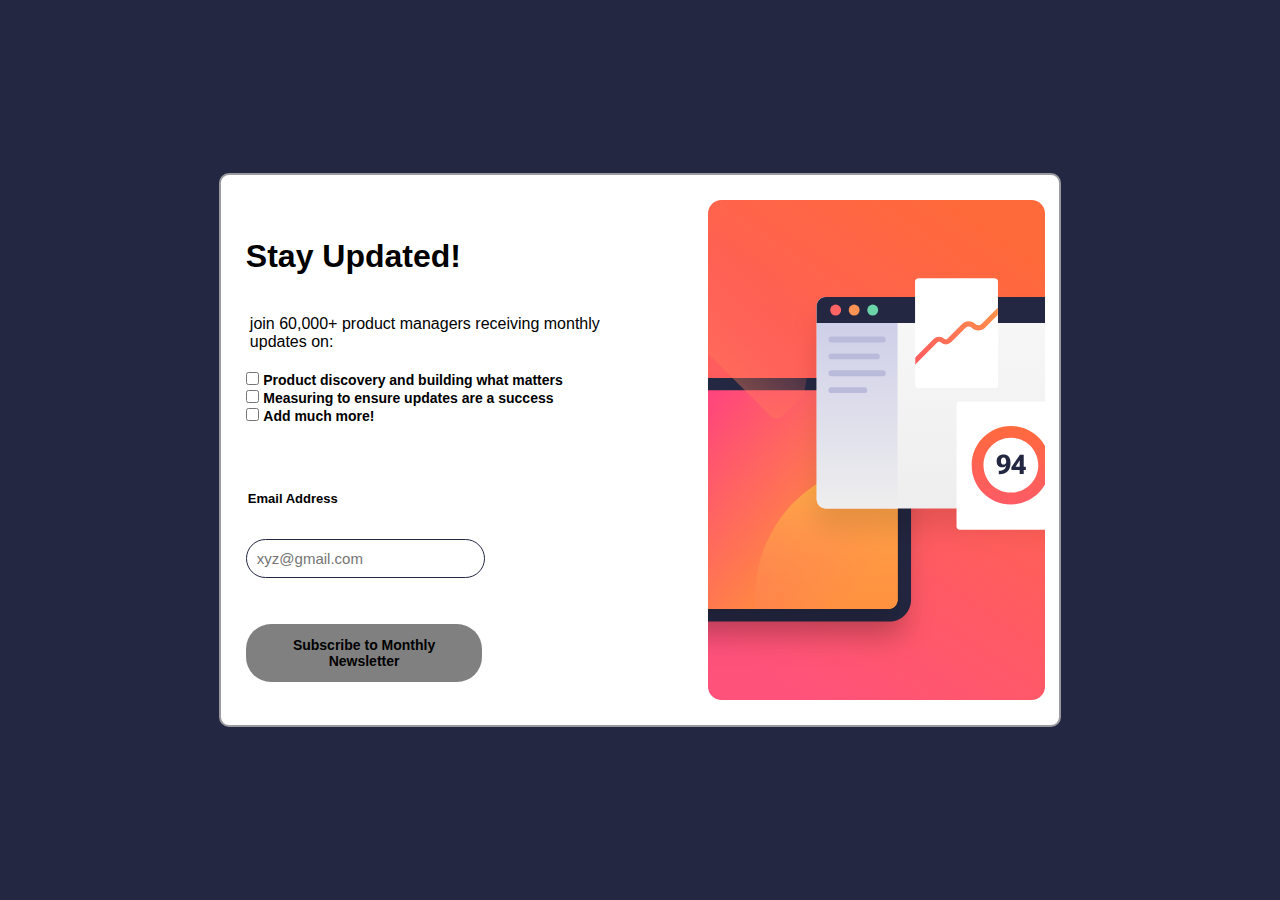
<file: index.html>
<!DOCTYPE html>
<html lang="en">
<head>
    <meta charset="UTF-8">
    <meta name="viewport" content="width=device-width, initial-scale=1.0">
    <link rel="stylesheet" href="style.css">
    <link rel="shortcut icon" href="images/favicon-32x32.png" type="image/x-icon">

    <title>Newsletter</title>
</head>
<body>

    <div class="container">
        <div id="leftside">
            <h1>Stay Updated!</h1>
            <p>join 60,000+ product managers receiving monthly  updates on: </p>

            <div class="labels">
                <input type="checkbox"  id="discovery">
                <label for="discovery">Product discovery and building what matters</label>
                <br>
                <input type="checkbox"  id="updates">
                <label for="updates">Measuring to ensure updates are a success</label>
                <br>
                <input type="checkbox"  id="add">
                <label for="add">Add much more!</label>

                
            </div>

            <div id="emaildata">
                <label email="">Email Address</label><span class="emailError" id="emailError"></span >
                <br>
                <input type="email"  id="useremail" placeholder="xyz@gmail.com" required>
                <br>
            </div>


            <button type="submit" id="submit-btn">Subscribe to Monthly Newsletter</button>


        </div>


        <img src="images/left.svg" alt="rightside" id="rightside" height="500px">

        
    </div>
</body>
<script  src="script.js" ></script>

</html>
</file>
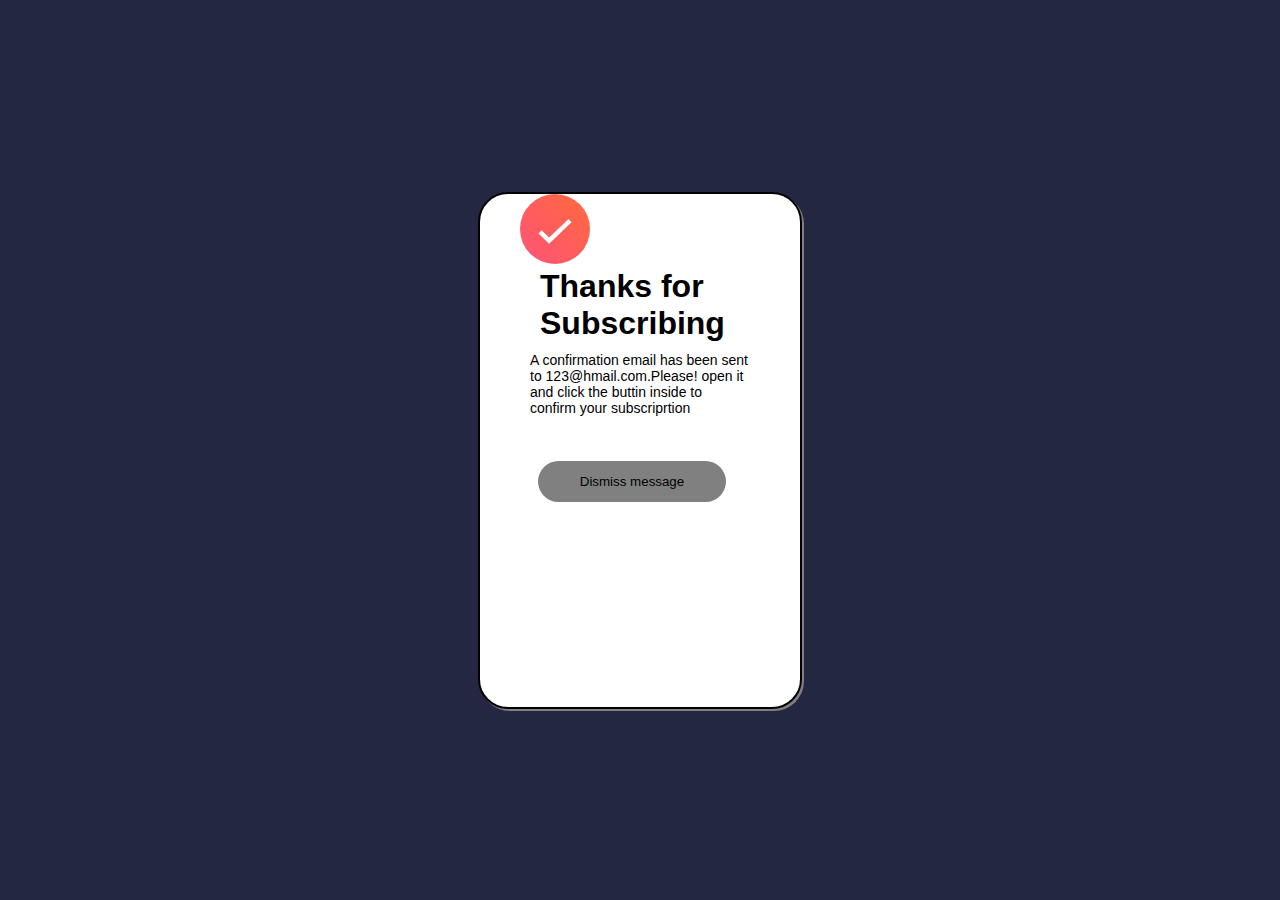
<file: success.html>
<!DOCTYPE html>
<html lang="en">
<head>
    <meta charset="UTF-8">
    <meta name="viewport" content="width=device-width, initial-scale=1.0">
    <link rel="stylesheet" href="success.css">
    <link rel="shortcut icon" href="images/favicon-32x32.png" type="image/x-icon">
    <title>Success</title>
</head>
<body>
    <div class="box" id="box">
        <img src="images/icon-success.svg" alt="" width="70px"><h1>Thanks for Subscribing</h1>
        <p>A confirmation email has been sent to <span id="useremail">123@hmail.com.</span>Please! open it and click the buttin inside to confirm your subscriprtion</p>

        <button type="submit" id="conbtn" class="conbtn">Dismiss message</button>
    </div>
</body>
<script  src="success.js"></script>
</html>
</file>
<file: style.css>
* {
  margin: 0;
  padding: 0;
  font-family: "Segoe UI", Tahoma, Geneva, Verdana, sans-serif;
}

body {
  display: flex;
  justify-content: center;
  align-items: center;
  flex-direction: row;
  height: 100vh;
  background-color: hsl(234, 29%, 20%);
}

.container {
  display: flex;
  justify-content: flex-start;
  align-items: center;
  width: auto;
  padding: 25px;
  border: 2px solid hsl(240, 2%, 61%);
  border-radius: 10px;
  background-color: hsl(0, 0%, 100%);
  outline: none;
}

#leftside {
  display: flex;
  flex-direction: column;
  justify-content: center;
  margin-right: 5px;
  width: 50%;
}

#leftside h1 {
  margin-block: 20px;
  font-weight: 900;
}
#leftside p {
  margin-block: 20px;
  margin-inline: 4px;
}

#emaildata {
  display: flex;
  justify-content: space-between;
  flex-direction: column;
}

.emailError {
  display: flex;
  flex-direction: row;
  justify-content: center;
  color: red;
  margin-right: 65px;
  font-size: 13px;
  font-weight: 600;
}

#emaildata {
  padding-top: 13%;
}

.labels label {
  font-size: 14px;
  font-weight: 600;
}

#emaildata label {
  padding-left: 2px;
  margin-block: 15px;
  font-size: 13px;
  font-weight: 600;
}

#emaildata input[type="email"] {
  padding: 10px;
  border-radius: 25px;
  outline: none;
  border: 1px solid hsl(234, 29%, 20%);
  font-size: 15px;
  font-weight: 400;
  width: 55%;
}

button[type="submit"] {
  width: 60%;
  margin-top: 28px;
  padding: 13px;
  border: none;
  border-radius: 25px;
  font-size: 14px;
  font-weight: 600;
  background-color: gray;
  cursor: pointer;
  transition: background-color 0.3s ease-in-out;
}

button[type="submit"]:hover {
  background-color: hsl(4, 100%, 67%);
}

#rightside {
  position: relative;
  left: 8%;
}

/* Responsive CSS for 665px width */
@media (max-width: 665px) {
  body {
    flex-direction: column;
    align-items: center;
  }

  .container {
    width: 90%;
  }

  #leftside {
    width: 100%;
  }

  #emaildata input[type="email"] {
    width: 100%;
  }

  button[type="submit"] {
    width: 100%;
  }

  #rightside {
    width: 80%;
    max-height: 500px;
  }
}


@media (max-width: 450px){
  body{
    display: flex;
    flex-direction: column;
  }

  .container{
    width: 90%;
  }

  #leftside,.labels,#emaildata{
    width: 100%;
  }
  
  button[type="submit"]{
    width: 100%;
    
  }
  #leftside h1 {
    font-size: 24px;
  }

  #leftside p {
    font-size: 12px;
  }

  .labels label {
    font-size: 12px;
  }

  #emaildata label {
    font-size: 11px;
  }

  #emaildata input[type="email"] {
    font-size: 14px;
  }

  button[type="submit"] {
    font-size: 12px;
    padding: 10px;
  }

  #rightside {
    width: 100%;
    max-height: 400px;
  }
}
</file>
<file: success.css>
* {
  margin: 0;
  padding: 0;
  font-family: "Segoe UI", Tahoma, Geneva, Verdana, sans-serif;
}

body {
  display: flex;
  justify-content: center;
  align-items: center;
  flex-direction: column;
  min-height: 100vh;
  background-color: hsl(234, 29%, 20%);
}

.box {
  width: 25%;
  background-color: #fff;
  border: 2px solid black;
  border-radius: 30px;
  height: 57vh;
  box-shadow: 2px 2px .4px gray;
}

.box img{
    margin-left: 40px;
}


.box h1 {
    margin-inline: 60px;
}

.box p {
    padding-inline: 50px;
    margin-block: 10px;
    font-size: 14px;
    font-weight: 500;
}

.box button{
    position: relative;
top: 7%;
left: 18%;
width: 59%;
padding: 13px;
border: 2px;
border-radius: 27px;
background-color: gray;
cursor: pointer;
transition: background-color .3s ease;
}

.box button[type='submit']:hover{
background-color: hsl(4, 100%, 67%);
}
</file>
